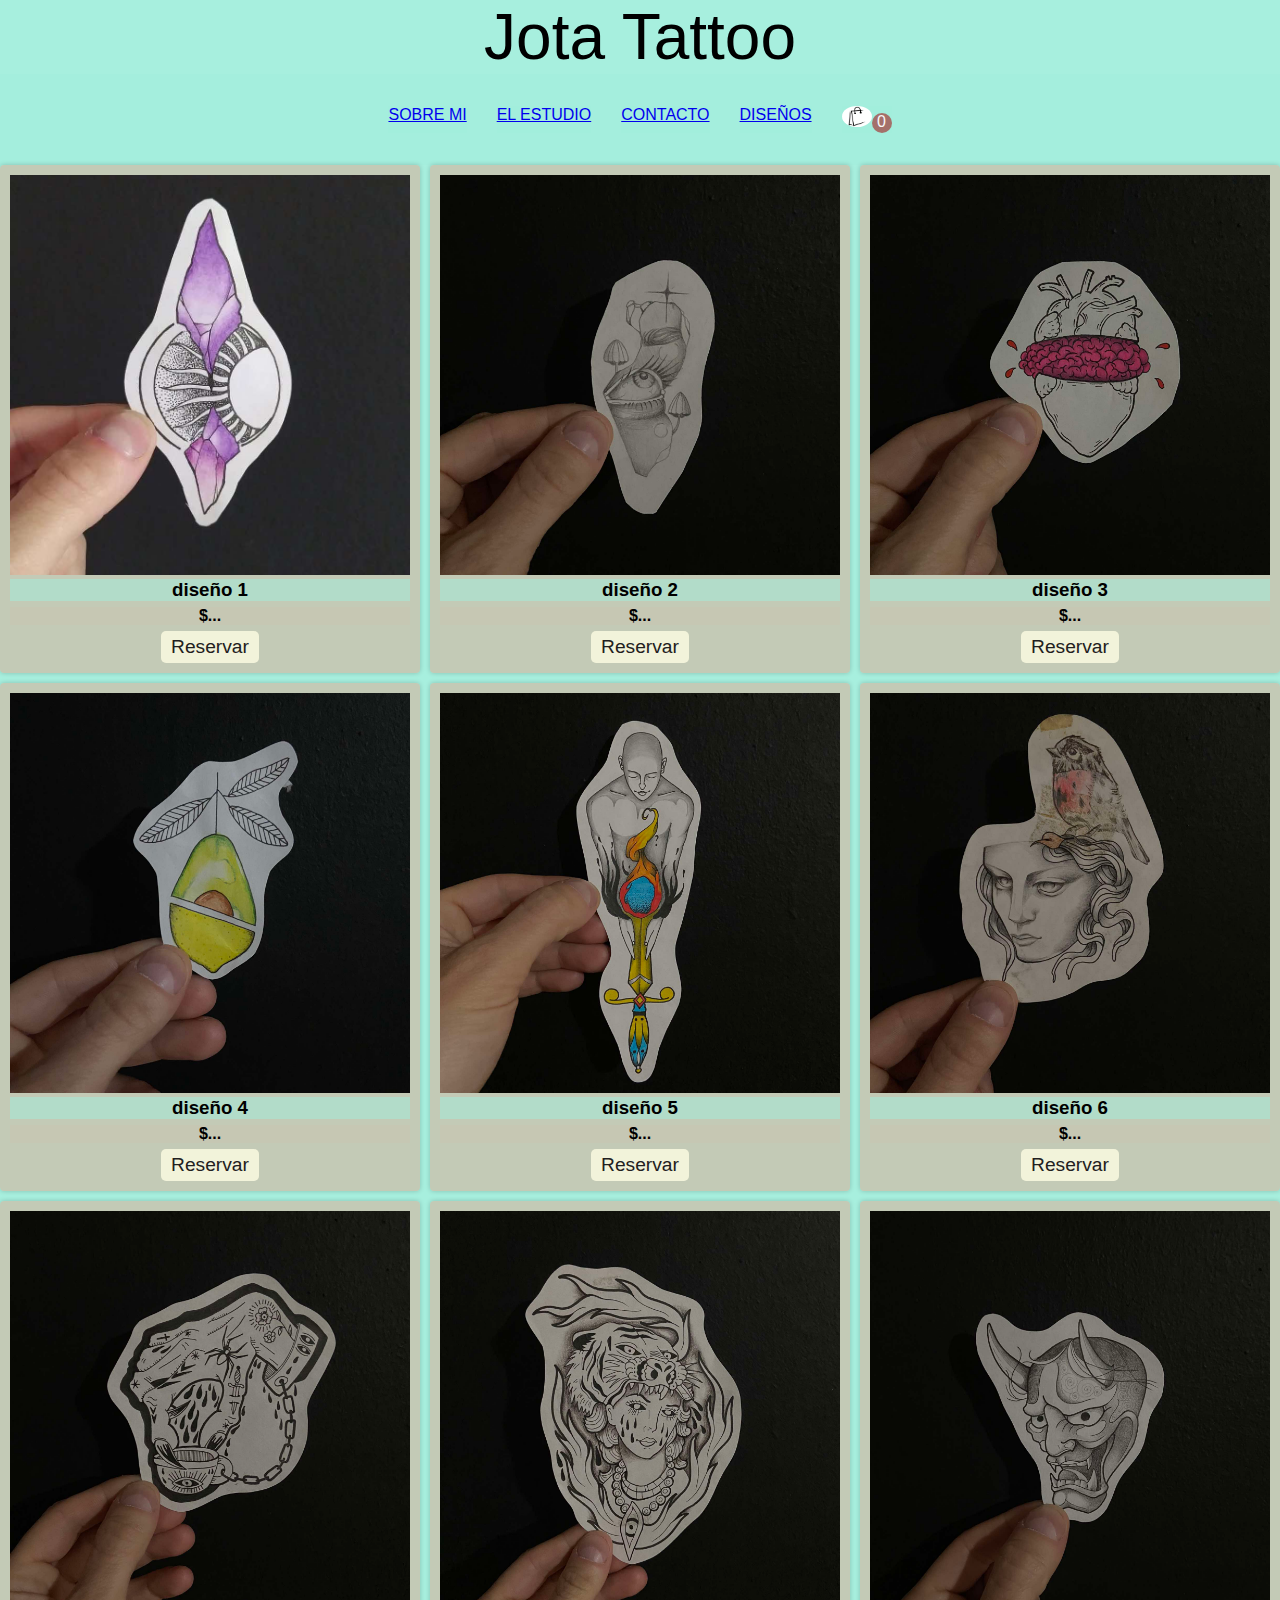
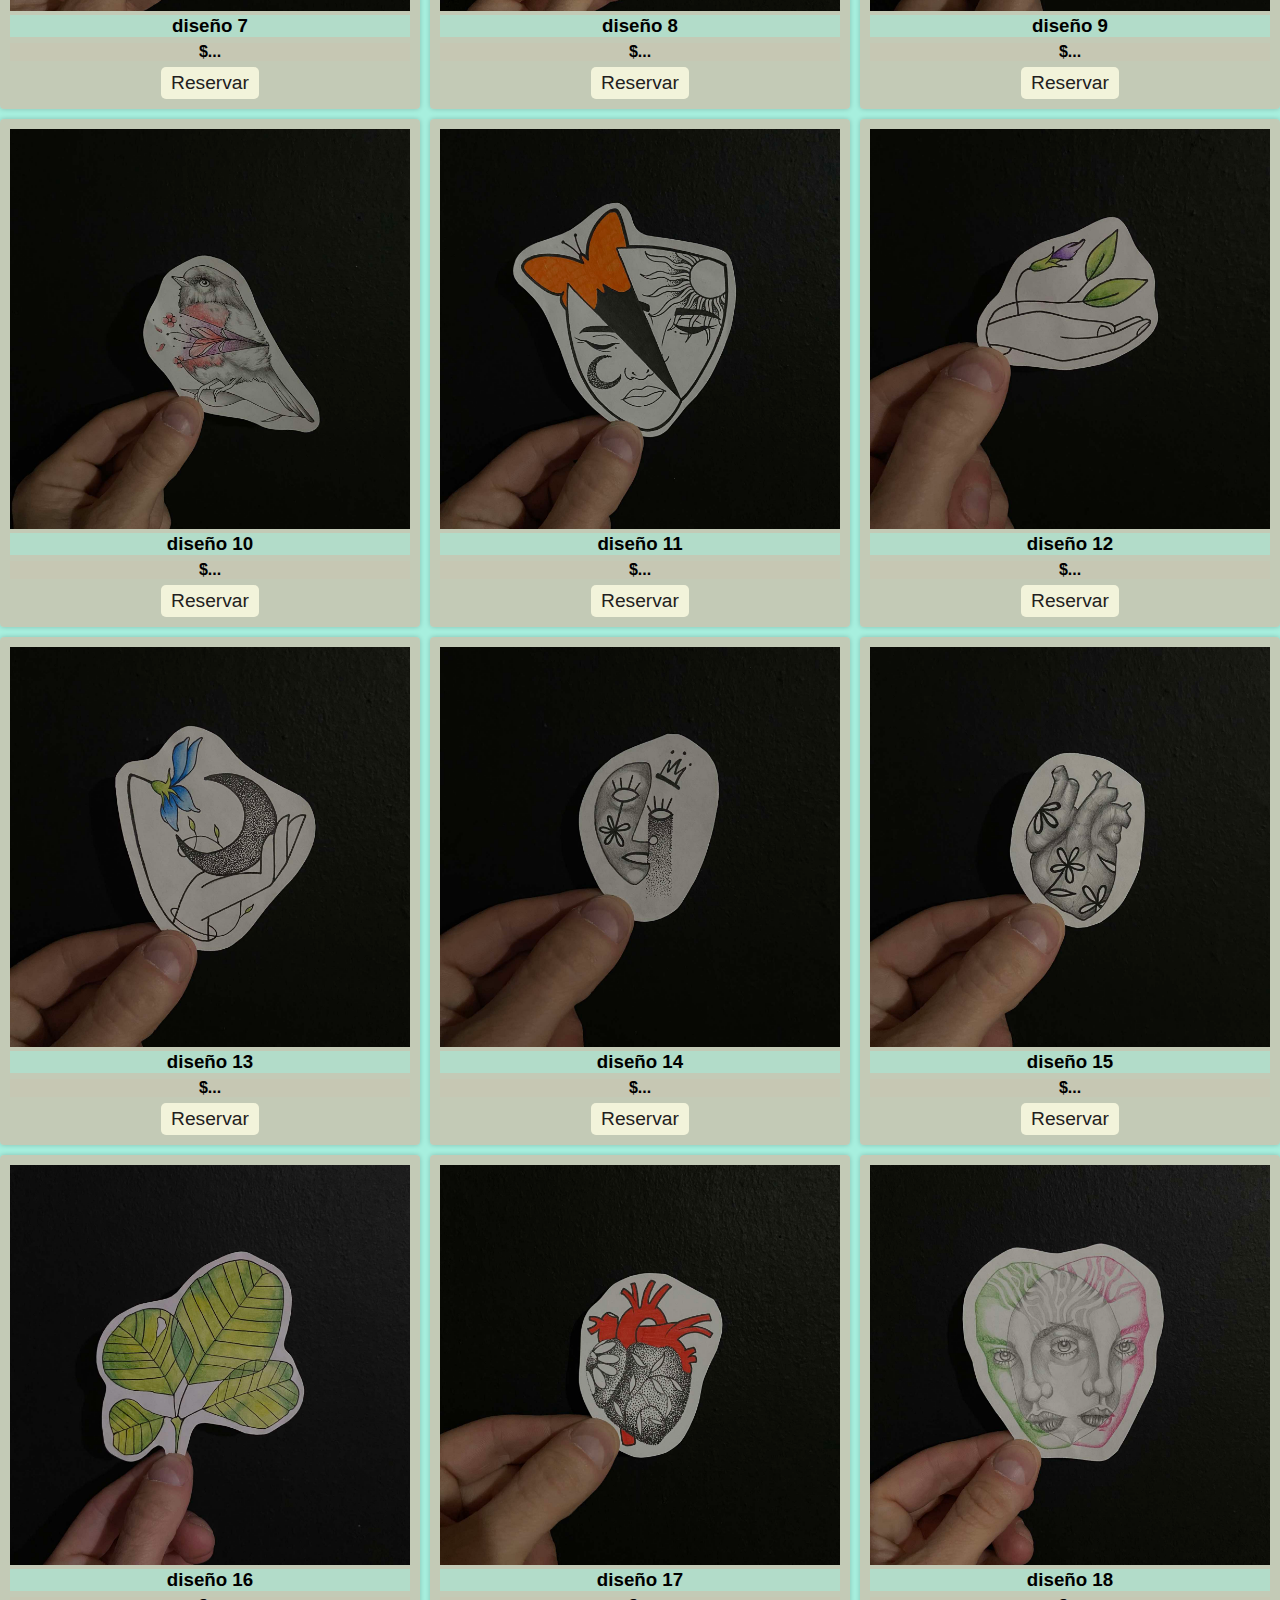
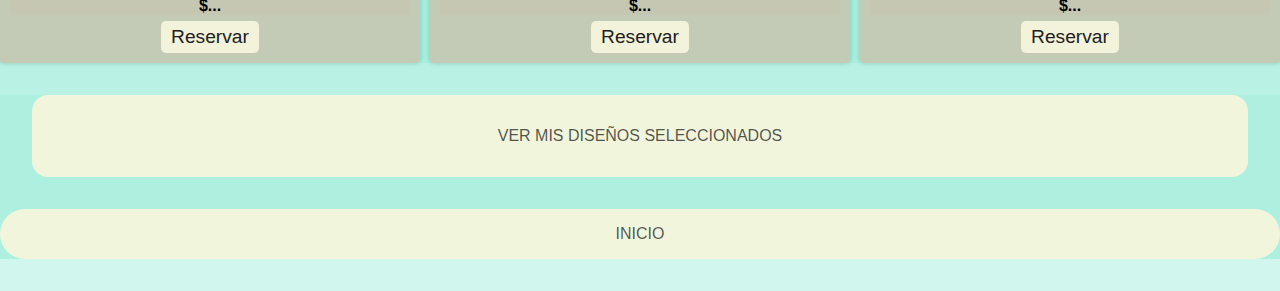
<file: INDEX.HTML>
<!DOCTYPE html>
<html lang="en">
<head>
    <meta charset="UTF-8">
    <meta name="viewport" content="width=device-width, initial-scale=1.0">
    <title>JOTA TATTOO</title>
    <link rel="stylesheet" href="css/style.css">
    <link rel="stylesheet" href="css/index.css">
</head>
<body>

    <header id="header">
        <h1 class="h1principal">Jota Tattoo</h1>
        
      <nav> 
        <ul class="enlaces">
          <li><a href="../pages.html/infopersonal.html">SOBRE MI</a></li>
          <li><a href="../pages.html/elestudio.html">EL ESTUDIO</a></li>
          <li><a href="../pages.html/contacto.html">CONTACTO</a></li>
          <li><a href="../pages.html/disenos.html">DISEÑOS</a></li>
          <li><a href="./pages.html/cart.html" id="cart"><img src="./imagenes/carrito.jpg" alt=""><span id="cuenta-carrito">0</span></a></li>
        </ul>
      </nav>

    </header>

<main>
    <section id="productos-container"></section> 
</main>

<footer>
  
  <a href="./pages.html/cart.html" class="card-btn">VER MIS DISEÑOS SELECCIONADOS</a>
  <a href="../index.html" class="buttonf">INICIO</a>
</footer>


<script src="js/diseños.js"></script>
<script src="js/index.js" defer></script>
<script src="js/cartservice.js" defer></script>

    
</body>
</html>
</file>
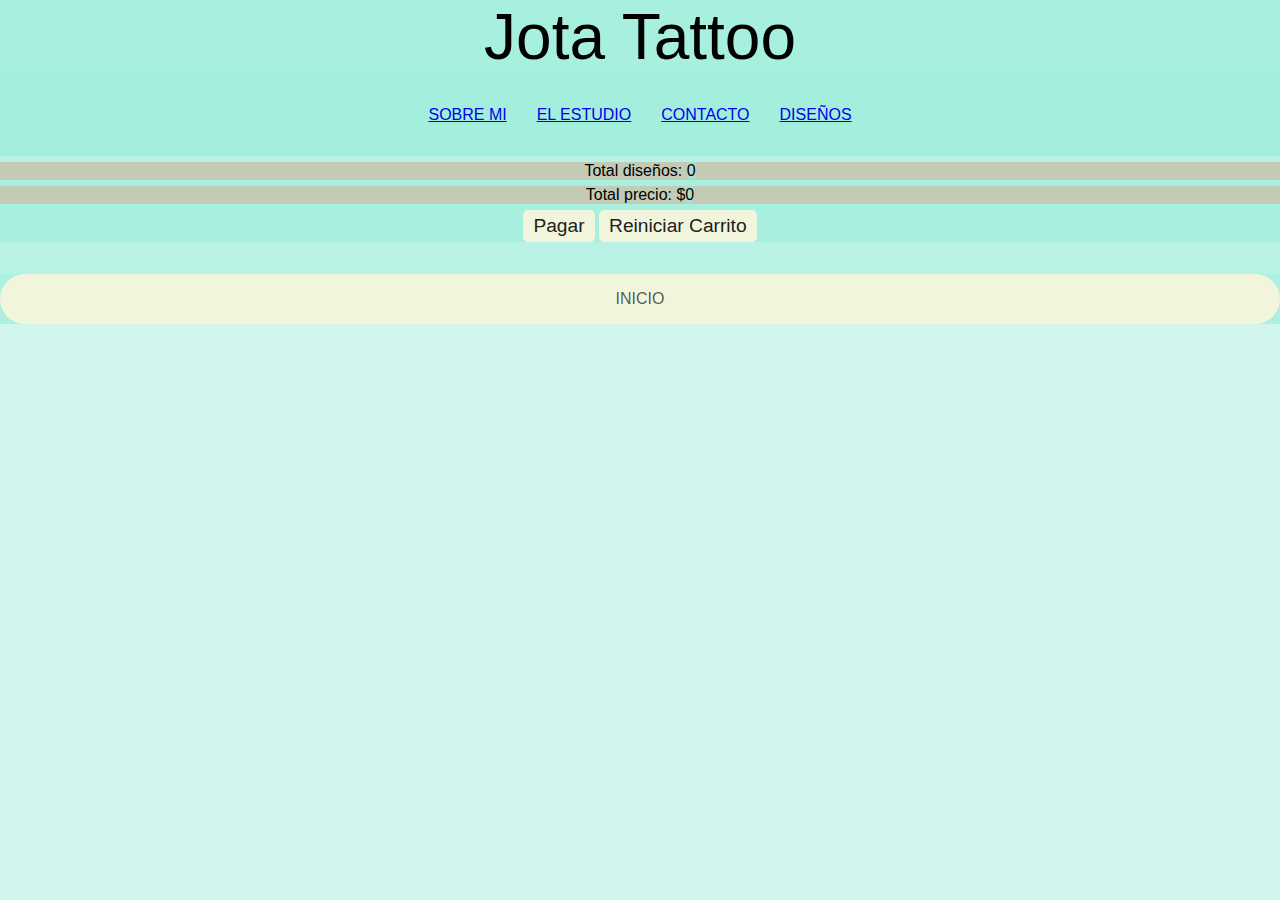
<file: pages.html/cart.html>
<!DOCTYPE html>
<html lang="en">
<head>
    <meta charset="UTF-8">
    <meta name="viewport" content="width=device-width, initial-scale=1.0">
    <title>JOTA TATTOO | Diseños</title>
    <link rel="stylesheet" href="../css/style.css">
    <link rel="stylesheet" href="../css/cart.css">
</head>
<body>
    <header id="header">
        <h1 class="h1principal">Jota Tattoo</h1>
        
      <nav> 
        <ul class="enlaces">
          <li><a href="../pages.html/infopersonal.html">SOBRE MI</a></li>
          <li><a href="../pages.html/elestudio.html">EL ESTUDIO</a></li>
          <li><a href="../pages.html/contacto.html">CONTACTO</a></li>
          <li><a href="../INDEX.HTML">DISEÑOS</a></li>
        </ul>
      </nav>

    </header>

<main>
  <section id="productos-container"></section>
  <section class="totales" id="totales">
    <p>Total diseños: <span id="unidades">0</span></p>
    <p>Total precio: $<span id="precio">0</span></p>
    <button>Pagar</button>
    <button id="reiniciar">Reiniciar Carrito</button>
  </section>
</main>

<footer>
  
  
  <a href="../index.html" class="buttonf">INICIO</a>
</footer>

     
     
     <script src="../js/cart.js" defer></script>
     <script src="../js/cartservice.js" defer></script>
     
     
</body>
</html>
</file>
<file: css/style.css>
* {
  font-family: "Roboto Condensed", sans-serif;
  background-color: rgba(162, 237, 219, 0.507);
  margin: 0;
  padding: 0;
}


.h1principal {
  font-weight: 400;
  font-size: 4rem;
  text-align: center;
}

.enlaces {
  list-style-type: none;
  padding: 2rem;
  text-align: center;
  display: flex;
  justify-content: center;
}
.enlaces li {
  margin: 0 15px;
  display: flex;
  justify-content: center;
}

.enlaces img {
  width: 30px;
  border-radius: 50%;
}

.a {
  text-decoration: none;
  color: rgba(18, 17, 17, 0.749);
  margin-right: 10px;
  padding-right: 30px;
  border-right: 1px solid rgba(41, 38, 38, 0.785);
  display: flex;
  justify-content: center;
}
.a:hover {
  color: rgba(165, 42, 42, 0.642);
}


.card-btn{
  display: flex;
    justify-content: center;
    border: none;
    font-size: 0,5rem;
    background-color: rgba(245, 245, 220, 0.938);
    text-align: center;
    margin: 2rem;
    border-radius: 1rem;
    cursor: pointer;
    padding: 2rem;
    margin-left: ;
    text-decoration: none;
    color: rgba(0, 0, 0, 0.667);
    

}
.card-btn:hover{
  background-color: rgba(165, 42, 42, 0.642);
}

.buttonf{
  margin-top: 2rem;
  margin-bottom: 2rem;
  padding: 1rem;
  text-align: center;
  border-radius: 2rem;
  text-decoration: none;
  background-color: rgba(245, 245, 220, 0.938);
  color: rgba(28, 27, 27, 0.74);
  display: flex;
  justify-content: center;
}
.buttonf:hover {
  background-color: rgba(165, 42, 42, 0.642);
}
.card{
    width: 25rem;
    border-radius: 2rem;
    text-align: center;
    background-color: rgba(198, 198, 178, 0.795);
  }
  .card img {
    width: 25rem;
    border-radius: 2rem;
    text-align: center;
    background-color: rgba(198, 198, 178, 0.795);
    height: 25rem;
    object-fit: cover;
  }

  .productos-container {
    display: flex;
    justify-content: space-around;
    object-fit: cover;
    gap: 1rem;
    flex-wrap: wrap;
  }
  .productos-container .card {
    padding: 1rem;
  }
  .h3, p{
    margin: 6px 0;
    background-color: rgba(198, 198, 178, 0.9);
  }
  
  .productos-container .card button {
    border: none;
    font-size: 0,5rem;
    background-color: rgba(245, 245, 220, 0.938);
    padding: 1rem 1rem;
    border-radius: 1rem;
    cursor: pointer;
  }

  #cuenta-carrito{
    background-color: rgba(165, 42, 42, 0.642);
    color: rgb(248, 249, 250);
    border-radius: 100%;
    width: 20px;
    display: inline-block;
    aspect-ratio: 1;
    text-align: center;
    text-decoration: none;
  }
</file>
<file: css/index.css>
#productos-container{
    display: flex;
    flex-wrap: wrap;
    gap: 10px;
    justify-content: center;
}
  
  .tarjeta-producto{
    background-color: rgba(198, 198, 178, 0.911);
    text-align: center;
    padding: 10px;
    max-width: 400px;
    box-shadow: 0px 0px 5px rgba(0, 0, 0, 0.2);
    border-radius: 4px;
  }
  
  .tarjeta-producto:hover{
    box-shadow: 0px 5px 5px rgba(0, 0, 0, 0.2);
    translate: 0px -5px;
  }
  
  .tarjeta-producto img{
    max-width:100%;
    aspect-ratio: 1;
    object-fit: cover;
  }

  .precio{
    font-weight: 600;
  }
  
  .tarjeta-producto button{
    font-size: larger;
    background-color: rgba(245, 245, 220, 0.938);
    border-radius: 5px;
    padding: 5px 10px;
    color: rgb(34, 32, 32);
    border:unset;
    cursor:pointer;
  }
  .tarjeta-producto button:hover{
    background-color: rgba(165, 42, 42, 0.642);
  }
</file>
<file: css/cart.css>
#cart-container{
    max-width: 500px;
    margin: auto;
  }
  
  .tarjeta-producto{
    display: flex;
    align-items: center;
    height: 100px;
    gap: 20px;
  }
  
  .tarjeta-producto img{
    width: 80px;
    border-radius: 30%;
    margin-left: 27rem;
    margin-top: 3rem;
    margin-bottom: 3rem;
  }
  
  .tarjeta-producto img:hover{
    transform: scale(2.5);
  }
  
  .tarjeta-producto h3{
    width: 130px;
    margin-left: 3rem;
  }

  .tarjeta-producto .precio{
    background-color: rgba(162, 237, 219, 0.507);
  }

  .tarjeta-producto div{
    background-color: var(--color-acento-claro);
    padding: 3px;
    border-radius: 5px;
  }
  
  #totales{
    text-align: center;
  }
  
  #carrito-vacio{
    text-align: center;
  }


.totales button{
  font-size: larger;
    background-color: rgba(245, 245, 220, 0.938);
    border-radius: 5px;
    padding: 5px 10px;
    color: rgb(34, 32, 32);
    border:unset;
    cursor:pointer;
}
button:hover{
  background-color: rgba(165, 42, 42, 0.642);
}
</file>
